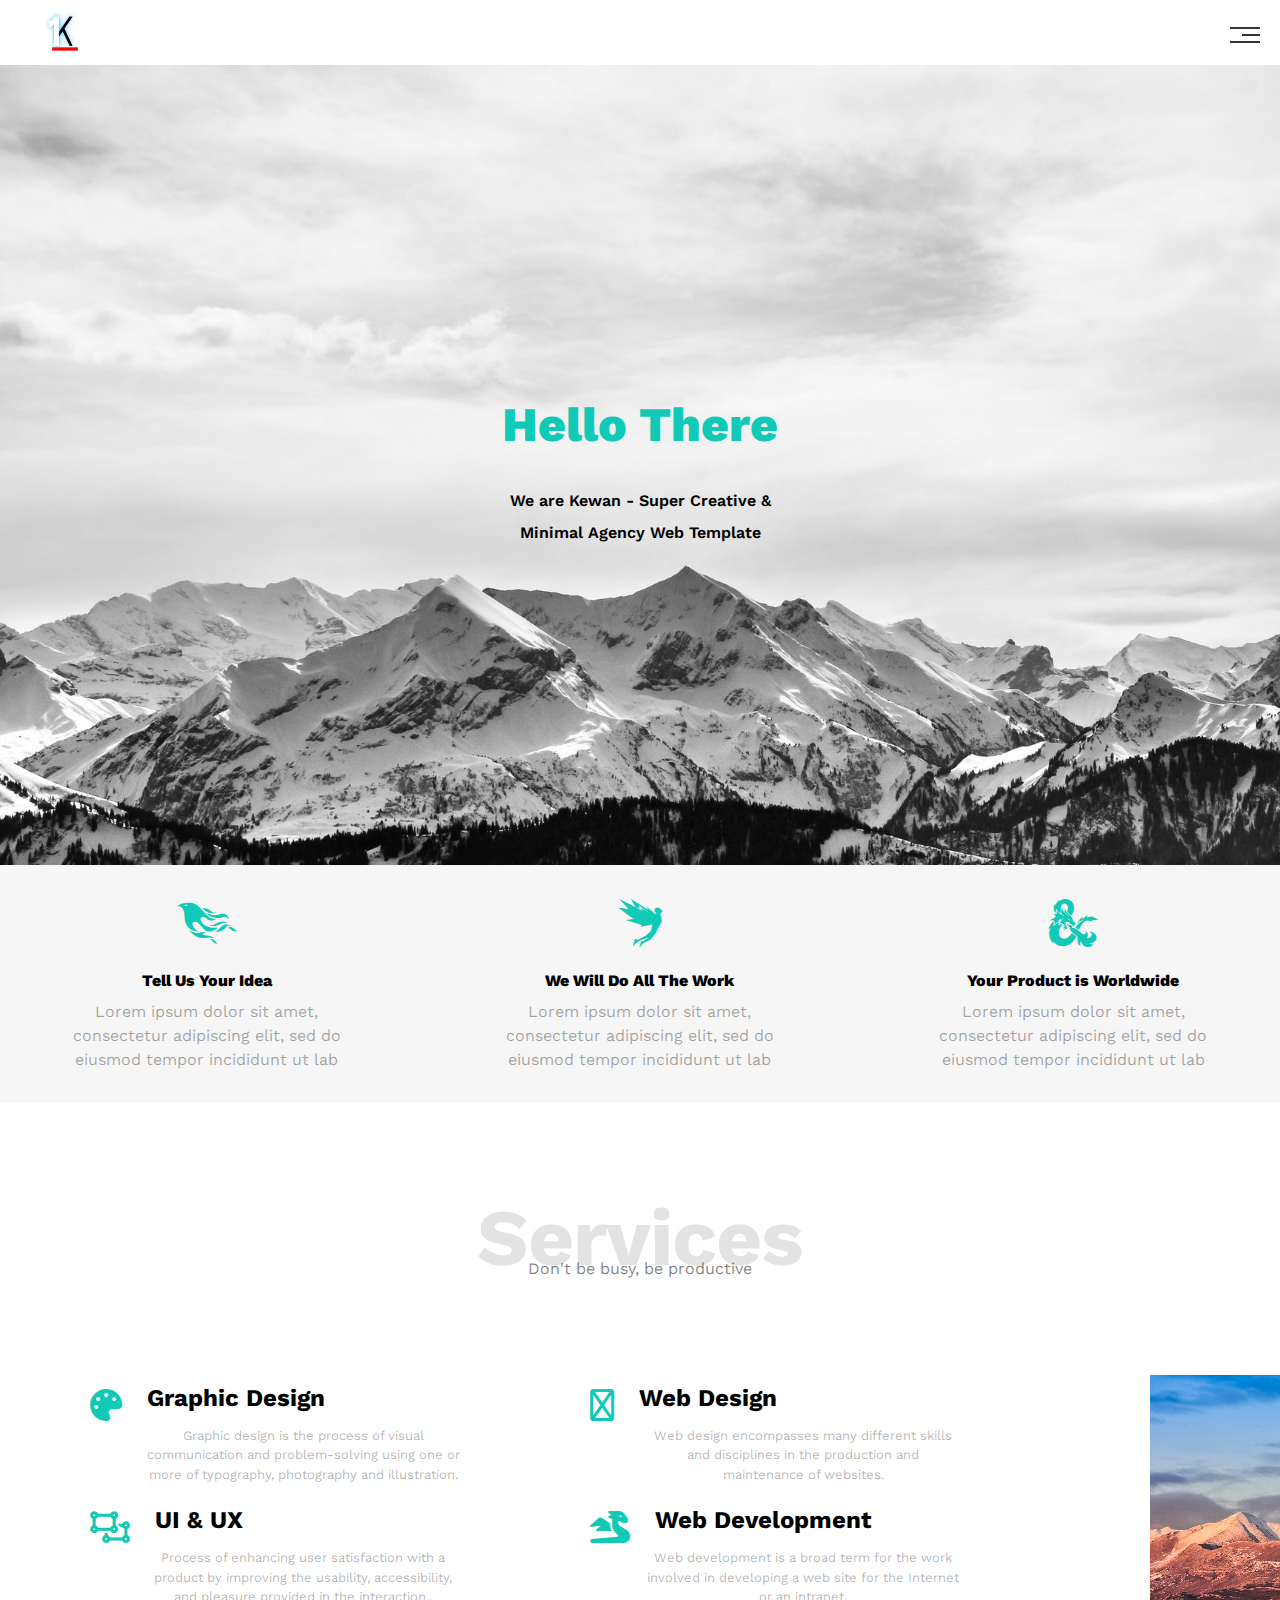
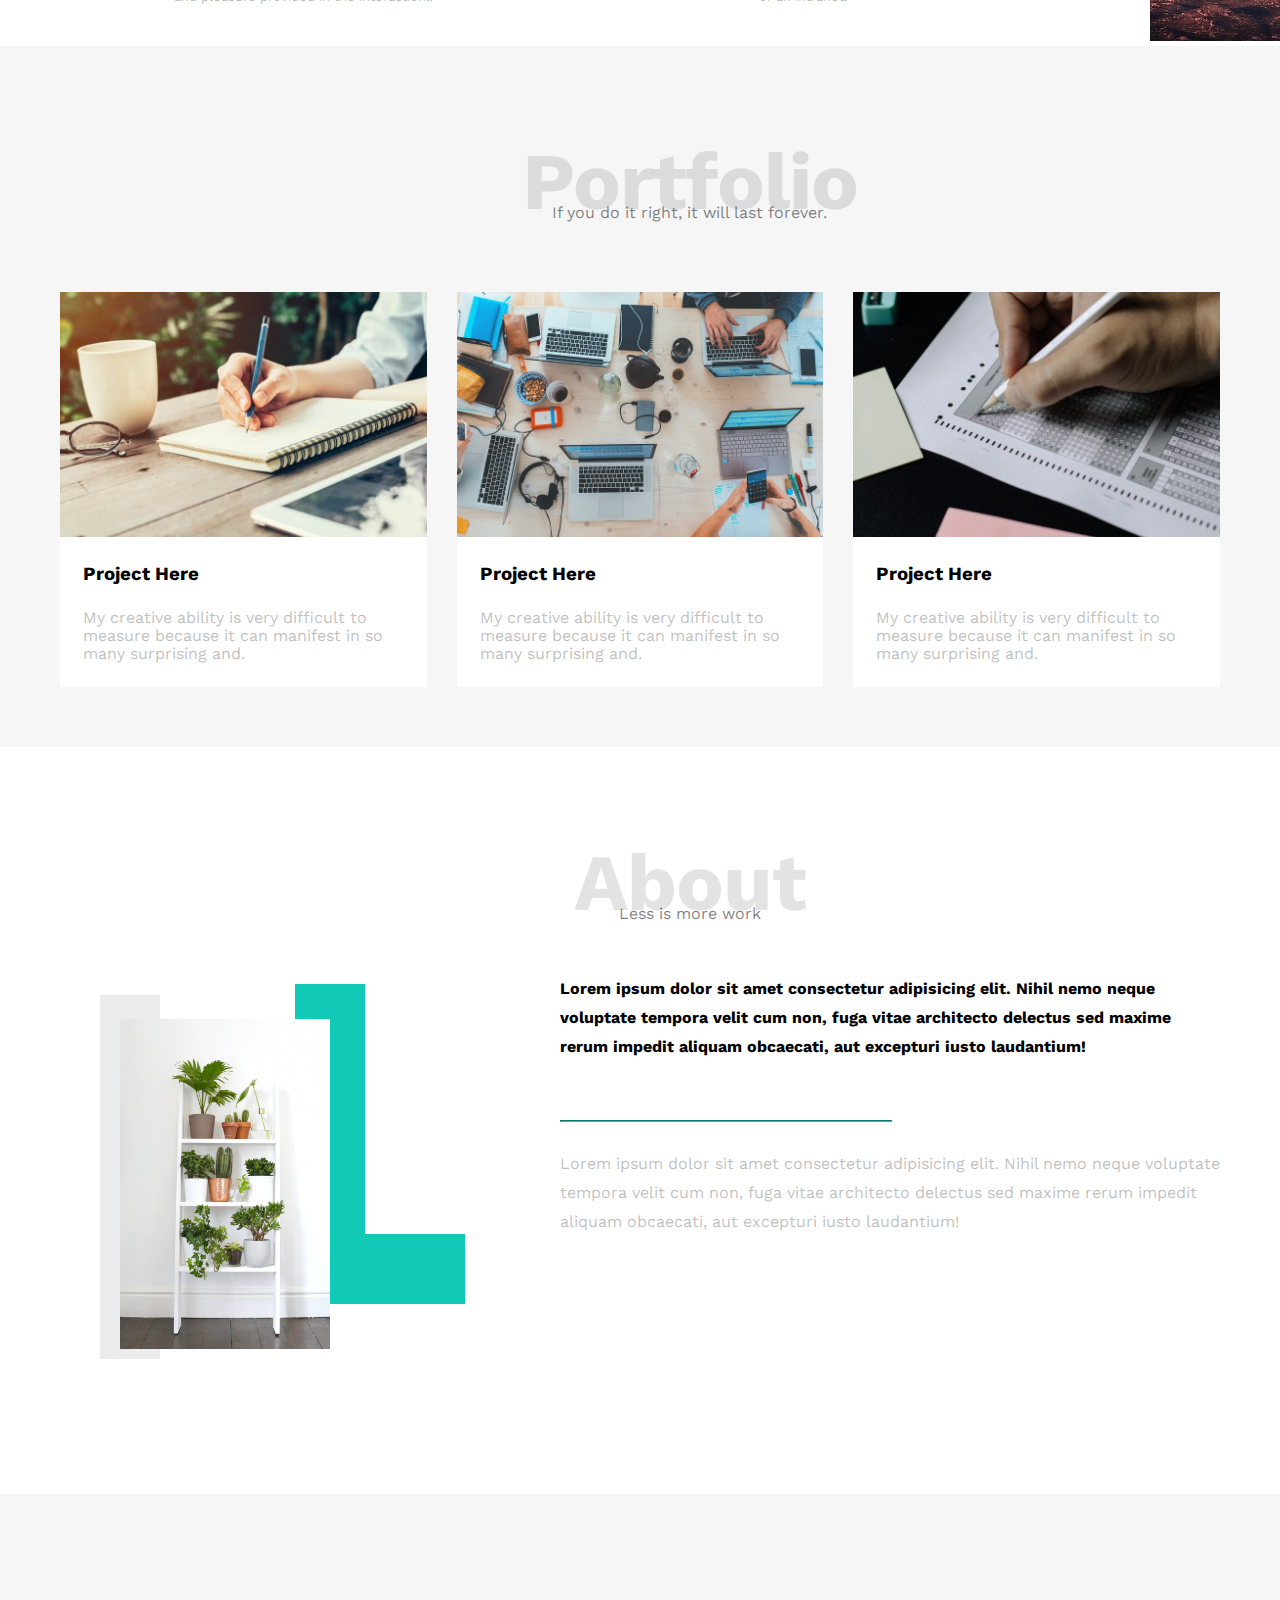
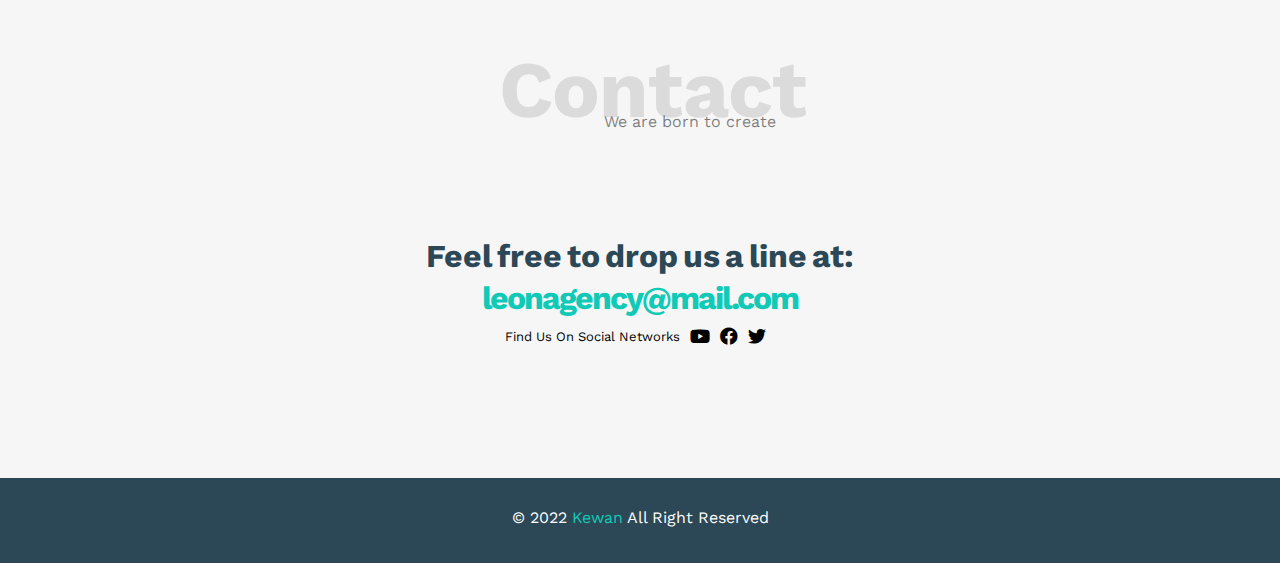
<file: index/index.html>
<!DOCTYPE html>
<html lang="en">

<head>
    <meta charset="UTF-8">
    <meta http-equiv="X-UA-Compatible" content="IE=edge">
    <meta name="viewport" content="width=device-width, initial-scale=1.0">
    <!-- Main Name Of Page -->
    <title>Kewan page</title>
    <!-- normalie render all element normelly -->
    <link rel="stylesheet" href="../css/normalize.css">
    <!-- GooGle Font -->
    <link rel="preconnect" href="https://fonts.googleapis.com">
    <link rel="preconnect" href="https://fonts.gstatic.com" crossorigin>
    <link href="https://fonts.googleapis.com/css2?family=Work+Sans:wght@200;300;400;500;600;700;800&display=swap"
        rel="stylesheet">
    <!-- font icons (Font Awesome) -->
    <link rel="stylesheet" href="../css/all.min.css">
    <!-- main Css Page -->
    <link rel="stylesheet" href="../css/prog.css">

</head>

<body>
    <!-- /* start header */ -->

    <div class="header">
        <div class="container">
            <img class="log" src="../img/logo.png" alt="">

            <div class="link">
                <span class="s-icon">
                    <span></span>
                    <span></span>
                    <span></span>

                </span>
                <ul>
                    <li><a href="#Services">Services</a> </li>
                    <li><a href="#Portfolio">Portfolio</a></li>
                    <li><a href="#About">About</a></li>
                    <li><a href="#Contact">Contact</a></li>
                </ul>

            </div>


        </div>

    </div>
    <!-- /* End Header */ -->
    <!-- start Body -->
    <div class="body">
        <!-- Start Head of Web -->
        <div class="landing">

            <div class="intro-text">
                <h1 class="h1">Hello There</h1>
                <p class="p1"> We are Kewan -
                    Super Creative &
                    Minimal Agency Web
                    Template</p>
            </div>
        </div>
        <!-- End Head of Web -->
        <!-- Start feature -->
        <div class="sug">
            <div class="sug1">
                <i class="fa-brands fa-phoenix-framework"></i>
                <h4 class="h41">Tell Us Your Idea</h4>
                <p class="p2">Lorem ipsum dolor sit amet,
                    consectetur adipiscing elit,
                    sed do eiusmod tempor incididunt
                    ut lab</p>
            </div>
            <div class="sug2">
                <i class="fa-brands fa-studiovinari"></i>
                <h4 class="h41">We Will Do All The Work</h4>
                <p class="p2">Lorem ipsum dolor sit amet,
                    consectetur adipiscing elit,
                    sed do eiusmod tempor incididunt
                    ut lab</p>
            </div>
            <div class="sug3">
                <i class="fa-brands fa-d-and-d"></i>
                <h4 class="h41">Your Product is Worldwide</h4>
                <p class="p2">Lorem ipsum dolor sit amet,
                    consectetur adipiscing elit,
                    sed do eiusmod tempor incididunt
                    ut lab</p>
            </div>

        </div>

        <!-- End feature -->
        <!-- start component -->
        <div class="spcial-head">
            <div class="component">
                <h2>Services</h2>
                <p>Don't be busy, be productive</p>
            </div>
        </div>
        <!-- End component -->
        <!-- start services -->

        <div class="services">
            <div class="container">
                <div class="fir col">
                    <div class="fir part">
                        <i class="fa-solid fa-palette"></i>
                        <h2>Graphic Design</h2>
                        <p>Graphic design is the process of visual communication
                            and problem-solving using one or more
                            of typography, photography and illustration.</p>
                    </div>
                    <div class="sec part">
                        <i class="fa-regular fa-object-ungroup"></i>
                        <h2>
                            UI & UX</h2>
                        <p>Process of enhancing user
                            satisfaction with a product by
                            improving the usability, accessibility,
                            and pleasure provided in
                            the interaction..</p>
                    </div>



                </div>
                <div class="sec col">
                    <div class="fir part">
                        <i class="fa-regular fa-layer-group"></i>
                        <h2>Web Design</h2>
                        <p>Web design encompasses many different
                            skills and disciplines in
                            the production and maintenance of
                            websites.</p>
                    </div>
                    <div class="sec part">
                        <i class="fa-solid fa-dragon"></i>
                        <h2>
                            Web Development</h2>
                        <p>Web development is a broad term
                            for the work involved in developing a
                            web site for the Internet or
                            an intranet.</p>
                    </div>
                </div>
                <div class="thir col">
                    <img src="../img/services.jpg" alt="">
                </div>
            </div>
        </div>
        <!-- End services -->
        <!-- start portfolio -->
        <div class="portfolio">
            <div class="container">
                <h2 class="special-head">Portfolio</h2>
                <p>If you do it right, it will last forever.</p>
            </div>
            <div class="portfolio-content">
                <div class="card">
                    <img src="../img/portfolio-1.jpg" alt="">
                    <div class="info">
                        <h3>Project Here</h3>
                        <p>My creative ability is very difficult to measure because
                            it can manifest in so many surprising and.</p>
                    </div>
                </div>
                <div class="card">
                    <img src="../img/portfolio-2.jpg" alt="">
                    <div class="info">
                        <h3>Project Here</h3>
                        <p>My creative ability is very difficult to measure because
                            it can manifest in so many surprising and.</p>
                    </div>
                </div>
                <div class="card">
                    <img src="../img/portfolio-3.jpg" alt="">
                    <div class="info">
                        <h3>Project Here</h3>
                        <p>My creative ability is very difficult to measure because
                            it can manifest in so many surprising and.</p>
                    </div>
                </div>


            </div>
        </div>
        <!-- End portfolio -->
        <!-- start about -->
        <div class="about">
            <div class="container">
                <h2 class="special-head">About</h2>
                <p>
                    Less is more work</p>
            </div>
            <div class="about-content">
                <div class="img">
                    <img src="../img/about.jpg" alt="">
                </div>
                <div class="text">
                    <p> Lorem ipsum dolor sit amet
                        consectetur adipisicing elit. Nihil nemo
                        neque voluptate tempora velit cum non,
                        fuga vitae architecto delectus sed maxime
                        rerum impedit aliquam obcaecati,
                        aut excepturi iusto laudantium!</p>
                    <hr>
                    <p> Lorem ipsum dolor sit amet
                        consectetur adipisicing elit. Nihil nemo
                        neque voluptate tempora velit cum non,
                        fuga vitae architecto delectus sed maxime
                        rerum impedit aliquam obcaecati,
                        aut excepturi iusto laudantium!</p>
                </div>



            </div>
        </div>
        <!-- End about -->
        <!-- Start Contact -->
        <div class="contact">
            <div class="container">
                <h2 class="spcial-head">Contact </h2>
                <p>We are born to create</p>
            </div>
            <div class="contact-info">
                <p class="label">Feel free to drop us a line at:</p>
                <a class="link" href="mailto:leonagency@mail.com?subject=contact
                " sub>leonagency@mail.com
                </a>
                <div class="social">
                    <p>Find Us On Social Networks</p>
                    <i><i class="fa-brands fa-youtube"></i></i>
                    <i><i class="fa-brands fa-facebook"></i></i>
                    <i><i class="fa-brands fa-twitter"></i></i>
                </div>

            </div>
        </div>
        <!-- End Contact -->
        <!-- Start Footer -->


        <div class="footer">
            <div class="footer-info">
                &copy; 2022 <span>Kewan</span> All Right Reserved
            </div>
        </div>
        <!-- End Footer -->
    </div>
    <!-- /* End Body */ -->
</body>

</html>
</file>
<file: css/prog.css>
/* start Global Rolue */
* {

    --o-box-sizing: border-box;
    --webkit-box-sizing: border-box;
    --moz-box-sizing: border-box;
    --ms-box-sizing: border-box;

}

:root {
    --main-color1: rgb(16, 202, 183);
}

body {

    font-family: 'Work Sans', sans-serif;

    box-sizing: border-box;
}



.container {


    padding-left: 15px;
    padding-right: 15px;
    margin-right: 15px;
    margin-left: 15px;

}

@media (min-width:768px) {
    .container {
        width: 767px;
    }
}

@media (min-width:992px) {
    .container {
        width: 991px;
    }
}

@media (min-width:1200px) {
    .container {
        width: 1199px;
    }
}

/* End Global Rolue */
/* start header */
.header {
    padding: 10px;
    display: flex;
    justify-content: space-between;

}

.header .container {
    display: flex;
    flex-wrap: wrap;
    align-items: center;
    width: calc(100% - 10px);
    margin: 0;
    padding: 0;
    justify-content: space-between;
}

.log {
    width: 100px;
    height: 80px;
    margin: 0 0 0 35px;

}

.link {
    position: relative;
    margin: -25px 0 0 0;

}






.header .container .s-icon {
    width: 30px;
    display: flex;
    flex-wrap: wrap;
    justify-content: end;



}

.header .container .s-icon:hover span:nth-child(2) {

    width: 100%;

}

.header .container .s-icon span {
    background-color: rgb(51, 51, 51);
    margin-bottom: 5px;
    height: 2px;




}

.header .container .s-icon span:first-child {
    width: 100%;


}

.header .container .s-icon span:nth-child(2) {
    width: 60%;
    transition: .3s;

}

.header .container .s-icon span:last-child {
    width: 100%;

}

.link ul {
    list-style: none;
    margin: 0;
    padding: 0;
    background: #eee;
    position: absolute;
    top: 100%;
    right: calc(100% - 30px);
    min-width: 200px;
    margin-top: 40%;
    display: none;
}

.link:hover ul {
    display: block;
    z-index: 1;

}

.link ul::before {
    content: "";
    border-width: 10px;
    position: absolute;
    border-color: transparent transparent #eee transparent;
    border-style: solid;
    bottom: 100%;
    left: 85%;

}

.link ul li {


    padding: 10px;
}

.link ul li:not(:last-child) {

    border-bottom: 1px solid #0000000f;

}


.link ul li a {
    display: block;

    text-decoration: none;
    color: rgb(51, 51, 51);
    transition: .3s;
}

.link ul li a:hover {
    padding-left: 20PX;
}

/* End Header */
/* start Body */
/* Start Head of Web */
.body {
    margin: -35px 0px 0px 0px;
    padding: 0;

}

.body .landing {
    position: relative;
    height: calc(100vh - 100px);
    width: 100%;
    background-image: url(../img/landing.jpg);
    background-size: cover;



}

.body .landing .intro-text {
    position: absolute;
    left: 50%;
    top: 50%;
    transform: translate(-50%, -50%);
    max-width: 320px;
    text-align: center;
    min-width: 100px;
}


.body .landing .intro-text .h1 {

    font-weight: 800;
    font-size: xxx-large;
    color: var(--main-color1, rgb(16, 202, 183));


}

.body .landing .intro-text .p1 {
    font-size: 16px;
    line-height: 2;
    font-weight: 600;
}


/* End Head of Web */
/* Start feature */

.body .sug {
    background-color: rgb(246, 246, 246);
    display: grid;
    grid-template-columns: repeat(3, minmax(300px, 1fr));
    column-gap: 20px;

}

@media (max-width:767px) {
    .body .sug {
        grid-template-columns: repeat(auto-fill, minmax(300px, 1fr));
    }
}

.body .sug div {
    padding: 20px;
    text-align: center;

}

.body .sug div h4 {
    margin: 0 auto 10px;
    width: 50%;
    text-align: center;
    min-width: 280px;
    font-weight: 800;
}

.body .sug div p.p2 {
    line-height: 1.5;
    margin: 0 auto 10px;
    width: 50%;
    text-align: center;
    min-width: 290px;
    color: #00000059;

}

.body .sug div i {
    margin: 14px auto 25px;
    width: 50%;
    text-align: center;
    min-width: 270px;
    font-size: xxx-large;
    color: var(--main-color1);
}

/* End feature */
/* <!-- start component --> */
.spcial-head {
    padding: 60px;
    padding-bottom: 60px;
    padding: 60px;
    padding-bottom: 60px;
    background-color: white;
    text-align: center;

}


.spcial-head .component h2 {
    color: #0000001c;
    font-size: 80px;
    letter-spacing: -1px;
    margin: 30px 0 -40px 0px;

}

.spcial-head .component p {
    color: #00000080
}

@media (max-width:768px) {
    .spcial-head .component p {
        margin-left: 19%;
    }
}

/* <!-- End component --> */

/* start services */
.services {
    margin: 0;
    padding: 0;
}

.services .container {
    display: grid;
    grid-template-columns: repeat(3, minmax(470px, 1fr));

    column-gap: 30px;

}

.services .container .col {
    margin: 20px 0 0 60px;
    text-align: center;

}

.body .services .container .col .part {
    display: flex;
    flex-wrap: wrap;
    width: 370px;
}

@media (max-width:377px) {
    .services .container {
        grid-template-columns: repeat(1, minmax(80%, 50%));
    }

    .body .services .container .col .part {
        flex-direction: column;
        margin: 0 0 0 -105px;
    }

    .body .services .container .col .part i {
        width: 300px;
        padding: 0 0 0 75px;
    }

    .body .services .container .col h2 {
        max-width: 211px;

        padding: 0 0 0 115px;
    }

    .body .services .container .col p {
        text-align: center;
        padding: 30px 1px 0 0;
        width: 342px;
    }





}

@media (max-width:1200px) {
    .body .services .container .thir img {
        display: none;
    }


}

.body .services .container .col .part i {
    margin: 14px 10px 25px 0;

    font-size: xx-large;
    color: var(--main-color1);
}

.body .services .container .col h2 {
    margin: 10px 21px 0 0;
    text-indent: 15px;

}

.body .services .container .col p {
    line-height: 1.5;
    margin-left: 56px;
    margin-top: -20px;
    color: #0000004f;
    font-size: small;
}


.body .services .container .thir img {
    width: 200px;
    margin: 0 0px 0 -90px;
    position: relative;
}

.body .services .container .thir img::before {
    content: "";
    background-color: rgb(44, 71, 85);
    position: absolute;
    top: 50%;

    left: 50%;
    height: 100%;
    width: 30px;

}



/* End services */

/* start portfolio */
.body .portfolio {
    padding: 60px;
    padding-bottom: 60px;
    background-color: rgb(246, 246, 246);
    text-align: center;

}

.body .portfolio .container h2 {
    color: #0000001c;
    font-size: 80px;
    letter-spacing: -1px;
    margin: 30px 0 -40px 0px;

}

.body .portfolio .container p {

    color: #00000080
}

@media (max-width:768px) {
    .body .portfolio .container p {
        margin-left: 19%;
    }
}

.body .portfolio .portfolio-content {
    margin-top: 70px;
    display: grid;
    grid-template-columns: repeat(auto-fill, minmax(300px, 1fr));
    column-gap: 30px;
}

.body .portfolio .portfolio-content .card {
    background-color: white;
}

.body .portfolio .portfolio-content .card img {
    max-width: 100%;
}



.body .portfolio .portfolio-content .card h3 {
    margin: 23px;
    text-align: left;
}

.body .portfolio .portfolio-content .card p {
    margin: 23px;
    text-align: left;
    color: #7777;
}

/* End portfolio */
/* start About */
.body .about {
    padding: 60px;
    padding-bottom: 60px;
    background-color: white;
    text-align: center;
    position: relative;

}

.body .about .container h2 {
    color: #0000001c;
    font-size: 80px;
    letter-spacing: -1px;
    margin: 30px 0 -40px 0px;

}

.body .about .container p {

    color: #00000080
}

@media (max-width:768px) {
    .body .about .container p {
        margin-left: 19%;
    }
}

.body .about .about-content {
    padding-top: 20px;
    padding-bottom: 20px;
    display: flex;
    flex-wrap: wrap;

    justify-content: space-between;
}

@media (max-width:991px) {

    .body .about .about-content {
        flex-direction: column;

    }
}

.about .about-content div.img {

    padding: 60px;
    position: relative;
}

.body .about .about-content img {
    width: 210px;
    height: 330px;
    z-index: 1;
    position: relative;
}

.body .about .about-content .img::before {
    content: "";
    width: 60px;
    height: 80%;
    position: absolute;
    background-color: rgb(235, 236, 237);
    top: 36px;
    left: 40px;

}

.body .about .about-content .img::after {
    right: -75px;
    content: "";
    width: 100px;
    height: 55%;
    position: absolute;
    border-bottom: 70px solid rgb(16, 202, 183);
    border-left: 70px solid rgb(16, 202, 183);
    top: 25px;
    z-index: 0;
}

@media (max-width:991px) {

    .body .about .about-content .img::after,
    .body .about .about-content .img::before {
        display: none;

    }
}

.body .about .about-content .text {
    flex-basis: calc(100% - 500px);
    text-align: left;
}


@media (max-width:991px) {

    .body .about .about-content .text {
        text-align: center;

    }
}

.body .about .about-content .text p:first-child {
    font-weight: bold;
    line-height: 1.8;
    margin-bottom: 50px;
}

.body .about .about-content .text hr {
    display: inline-block;
    border-color: var(--main-color1);
    width: 50%;
}

.body .about .about-content .text p:last-child {

    line-height: 1.8;
    margin-bottom: 50px;
    color: #7777;
}




/* End About */
/* Start Contact */
.body .contact {
    padding: 60px;
    padding-bottom: 60px;
    background-color: rgb(246, 246, 246);
    text-align: center;
    position: relative;

}

.body .contact .container h2 {
    color: #0000001c;
    font-size: 80px;
    letter-spacing: -1px;
    margin: 30px 44px -98px -30px;
    background-color: rgb(246, 246, 246);

}

.body .contact .container p {

    color: #00000080;
    text-align: center;
    margin: auto;
    line-height: 3;
}

@media (max-width:768px) {
    .body .contact .container p {
        margin-left: 19%;
        margin-top: 0;
    }
}

.body .contact .contact-info {
    padding: 60px;
    padding-bottom: 60px;
    background-color: rgb(246, 246, 246);
}

.body .contact .contact-info .label {
    color: rgb(44, 71, 85);
    font-size: xx-large;
    font-weight: bold;
    word-spacing: -4px;
    margin-bottom: 6px;

}

.body .contact .contact-info .link {
    text-decoration: none;
    font-size: xx-large;
    font-weight: bold;
    color: rgb(16, 202, 183);
    letter-spacing: -2px;

}

.body .contact .contact-info .social {
    justify-content: center;
    align-items: center;
    display: flex;
}

.body .contact .contact-info .social p {
    font-size: small;
    padding-right: 10px;
}

.body .contact .contact-info .social i {
    margin-right: 5px;
    font-size: large;
}

/* End Contact */
/* Start Footer */
.footer {
    line-height: 5;
    background-color: rgb(44, 71, 85);
    color: white;
    text-align: center;
    width: 100%;
    height: 85px;
}

.footer span {
    color: rgb(16, 202, 183);
}

/* End Footer */

/* End Body */
</file>
